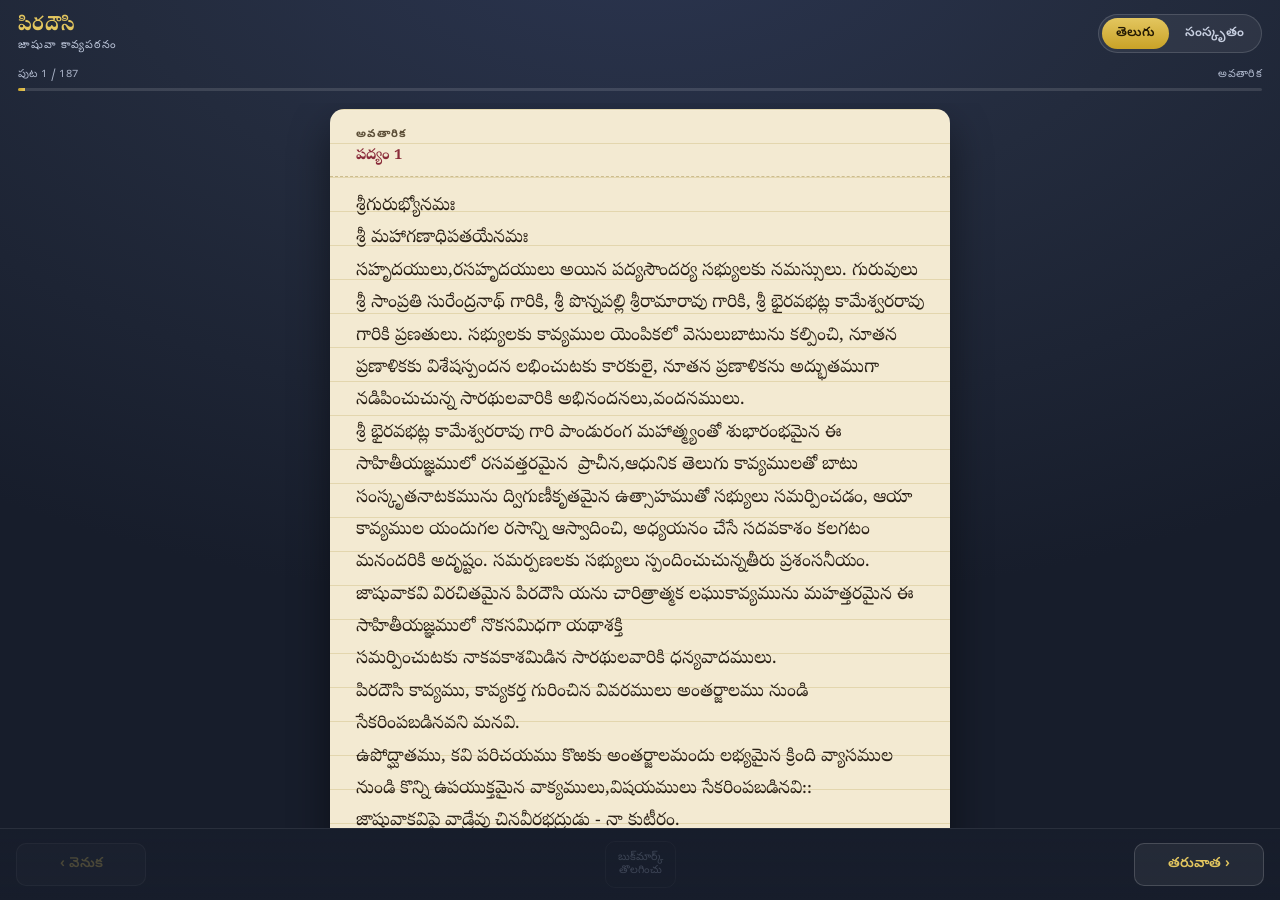
<file: index.html>
<!DOCTYPE html>
<html lang="te">
<head>
<meta charset="UTF-8">
<meta name="viewport" content="width=device-width, initial-scale=1, viewport-fit=cover">
<title>పిరదౌసి — కావ్యపఠనం</title>
<meta name="theme-color" content="#171d2b">
<meta name="description" content="గుర్రం జాషువా పిరదౌసి కావ్యం — తెలుగు మరియు సంస్కృత పఠనం">
<link rel="manifest" href="manifest.json">
<link rel="icon" href="icon-192.png">
<link rel="apple-touch-icon" href="icon-192.png">
<link rel="preconnect" href="https://fonts.googleapis.com">
<link rel="preconnect" href="https://fonts.gstatic.com" crossorigin>
<link href="https://fonts.googleapis.com/css2?family=Ramabhadra&family=Noto+Sans+Telugu:wght@400;500;600;700&family=Noto+Serif+Telugu:wght@400;500;600;700&display=swap" rel="stylesheet">
<link rel="stylesheet" href="style.css">
</head>
<body>

<div class="topbar">
  <div class="title-block">
    <span class="kav">పిరదౌసి</span>
    <span class="sub">జాషువా కావ్యపఠనం</span>
  </div>
  <div class="version-toggle" id="versionToggle">
    <button data-version="telugu" class="active">తెలుగు</button>
    <button data-version="sanskrit">సంస్కృతం</button>
  </div>
</div>

<div class="progress-row">
  <div class="progress-meta">
    <span id="progressLabel">పుట 1 / 1</span>
    <span id="asvasamLabel">—</span>
  </div>
  <div class="progress-track"><div class="progress-fill" id="progressFill"></div></div>
</div>

<div class="stage" id="stage">
  <div class="card-wrap" id="cardWrap">
    <div class="card" id="card">
      <!-- rendered by JS -->
    </div>
  </div>
</div>

<div class="footer-nav">
  <button class="nav-btn-footer" id="prevBtn" aria-label="previous">‹ వెనుక</button>
  <button class="clear-bookmark-btn" id="clearBookmarkBtn">బుక్‌మార్క్<br>తొలగించు</button>
  <button class="nav-btn-footer" id="nextBtn" aria-label="next">తరువాత ›</button>
</div>

<div id="resumeBanner" class="resume-banner" style="display:none;">
  <span id="resumeText" class="resume-text"></span>
  <div class="resume-actions">
    <button class="dismiss" id="resumeDismissBtn">వద్దు</button>
    <button id="resumeGoBtn">కొనసాగించు</button>
  </div>
</div>

<div class="toast" id="toast"></div>

<script src="firdowsi.js"></script>
<script src="telugu2sanskrit.js"></script>
<script src="app.js"></script>
<script>
  if("serviceWorker" in navigator){
    window.addEventListener("load", () => {
      navigator.serviceWorker.register("service-worker.js").catch(() => {});
    });
  }
</script>
</body>
</html>
</file>
<file: style.css>
:root{
    --ink:#1c2430;
    --paper:#f3ead2;
    --paper-shadow:#e3d6ae;
    --binding:#232b3d;
    --binding-deep:#171d2b;
    --gold:#c9a227;
    --gold-soft:#e3c65f;
    --maroon:#8a2d3b;
    --teal:#2f6f62;
    --line:#cdbd8e;
    --paper-text:#2a2015;
    --paper-text-soft:#5c4f38;
    --radius:14px;
    --serif: 'Noto Serif Telugu', 'Ramabhadra', serif;
    --sans: 'Noto Sans Telugu', sans-serif;
  }
  *{box-sizing:border-box;}
  html,body{height:100%;}
  body{
    margin:0;
    font-family:var(--sans);
    background:
      radial-gradient(1200px 700px at 50% -10%, #2b3550 0%, var(--binding) 45%, var(--binding-deep) 100%);
    color:var(--paper-text);
    display:flex;
    flex-direction:column;
    overflow:hidden;
  }

  /* ---------- Top bar ---------- */
  .topbar{
    flex:0 0 auto;
    display:flex;
    align-items:center;
    justify-content:space-between;
    padding:14px 18px;
    gap:12px;
    color:var(--paper);
  }
  .title-block{display:flex;flex-direction:column;line-height:1.15;}
  .title-block .kav{
    font-family:var(--serif);
    font-size:20px;
    font-weight:700;
    letter-spacing:.02em;
    color:var(--gold-soft);
  }
  .title-block .sub{
    font-size:11px;
    color:#b9c2d6;
    letter-spacing:.08em;
    margin-top:2px;
  }

  .version-toggle{
    display:flex;
    background:rgba(255,255,255,.06);
    border:1px solid rgba(255,255,255,.14);
    border-radius:999px;
    padding:3px;
    gap:2px;
  }
  .version-toggle button{
    border:none;
    background:transparent;
    color:#c7cfe0;
    font-family:var(--sans);
    font-size:13px;
    font-weight:600;
    padding:7px 14px;
    border-radius:999px;
    cursor:pointer;
    transition:background .2s, color .2s;
  }
  .version-toggle button.active{
    background:linear-gradient(180deg, var(--gold-soft), var(--gold));
    color:#241a04;
  }

  /* ---------- Progress ---------- */
  .progress-row{
    flex:0 0 auto;
    padding:0 18px 12px;
  }
  .progress-meta{
    display:flex;
    justify-content:space-between;
    font-size:11px;
    color:#a9b2c6;
    margin-bottom:6px;
    letter-spacing:.03em;
  }
  .progress-track{
    height:3px;
    background:rgba(255,255,255,.12);
    border-radius:3px;
    overflow:hidden;
  }
  .progress-fill{
    height:100%;
    background:linear-gradient(90deg, var(--gold), var(--gold-soft));
    width:0%;
    transition:width .25s ease;
  }

  /* ---------- Stage (fills remaining space, scrolls internally) ---------- */
  .stage{
    flex:1 1 auto;
    min-height:0;
    overflow-y:auto;
    padding:6px 12px 20px;
    display:flex;
    justify-content:center;
  }

  .card-wrap{
    width:100%;
    max-width:620px;
  }

  .card{
    position:relative;
    width:100%;
    background:var(--paper);
    border-radius:var(--radius);
    box-shadow:0 18px 40px rgba(0,0,0,.45), 0 2px 0 rgba(255,255,255,.04) inset;
    display:flex;
    flex-direction:column;
    background-image:
      linear-gradient(var(--paper-shadow) 1px, transparent 1px);
    background-size: 100% 34px;
  }

  .card-header{
    padding:16px 18px 10px;
    display:flex;
    align-items:flex-start;
    justify-content:space-between;
    gap:10px;
    border-bottom:1px dashed var(--line);
  }
  .badge-group{display:flex;flex-direction:column;gap:4px;}
  .asvasam-label{
    font-family:var(--sans);
    font-size:11px;
    font-weight:700;
    letter-spacing:.09em;
    text-transform:uppercase;
    color:var(--paper-text-soft);
  }
  .poem-no-label{
    font-family:var(--serif);
    font-size:15px;
    font-weight:700;
    color:var(--maroon);
  }

  .card-body{
    padding:14px 18px 10px;
  }
  .block-label{
    font-size:10.5px;
    font-weight:700;
    letter-spacing:.08em;
    text-transform:uppercase;
    margin-bottom:4px;
  }
  .block-label.tel{color:var(--maroon);}
  .block-label.sans{color:var(--teal);}
  .poem-text{
    font-family:var(--serif);
    font-size:18px;
    line-height:1.8;
    white-space:pre-wrap;
    color:var(--paper-text);
  }
  .sanskrit-block{
    margin-top:18px;
    padding-top:16px;
    border-top:1px dashed var(--line);
  }
  .sanskrit-pending{
    font-size:13px;
    font-style:italic;
    color:var(--paper-text-soft);
  }

  .section{margin-top:16px;}
  .section-toggle{
    display:flex;
    align-items:center;
    gap:6px;
    font-size:12px;
    font-weight:700;
    letter-spacing:.04em;
    color:var(--maroon);
    cursor:pointer;
    user-select:none;
    background:none;
    border:none;
    padding:0;
    font-family:var(--sans);
  }
  .section-toggle .chevron{
    transition:transform .2s;
    font-size:10px;
    display:inline-block;
  }
  .section-toggle.open .chevron{transform:rotate(90deg);}
  .section-content{
    display:none;
    margin-top:8px;
    font-size:14.5px;
    line-height:1.7;
    color:var(--paper-text-soft);
    white-space:pre-wrap;
  }
  .section-content.open{display:block;}

  .replies-list{
    margin-top:8px;
    display:flex;
    flex-direction:column;
    gap:10px;
  }
  .reply{
    background:rgba(138,45,59,.06);
    border-left:3px solid var(--maroon);
    border-radius:0 8px 8px 0;
    padding:8px 12px;
  }
  .reply.depth-1{margin-left:16px;border-left-color:var(--teal);background:rgba(47,111,98,.07);}
  .reply.depth-2{margin-left:32px;}
  .reply.depth-3plus{margin-left:44px;}
  .reply .reply-sender{
    font-size:11.5px;
    font-weight:700;
    color:var(--maroon);
  }
  .reply.depth-1 .reply-sender, .reply.depth-2 .reply-sender, .reply.depth-3plus .reply-sender{color:var(--teal);}
  .reply .reply-text{
    font-size:13.5px;
    line-height:1.55;
    white-space:pre-wrap;
    margin-top:2px;
  }
  .reply .reply-ref{
    font-size:10.5px;
    color:var(--paper-text-soft);
    margin-bottom:3px;
    font-style:italic;
  }

  .card-footer{
    padding:10px 18px 16px;
    display:flex;
    justify-content:space-between;
    align-items:center;
    font-size:11px;
    color:var(--paper-text-soft);
    border-top:1px dashed var(--line);
    margin-top:6px;
    gap:10px;
    flex-wrap:wrap;
  }
  .footer-sender{font-weight:700;}

  /* ---------- Bottom nav bar ---------- */
  .footer-nav{
    flex:0 0 auto;
    display:flex;
    align-items:center;
    justify-content:space-between;
    gap:10px;
    padding:12px 16px calc(12px + env(safe-area-inset-bottom));
    background:linear-gradient(0deg, rgba(23,29,43,1), rgba(23,29,43,.9));
    border-top:1px solid rgba(255,255,255,.08);
  }
  .nav-btn-footer{
    flex:1 1 0;
    max-width:130px;
    display:flex;
    align-items:center;
    justify-content:center;
    gap:6px;
    padding:11px 10px;
    border-radius:10px;
    border:1px solid rgba(255,255,255,.16);
    background:rgba(255,255,255,.06);
    color:var(--gold-soft);
    font-family:var(--sans);
    font-size:14px;
    font-weight:600;
    cursor:pointer;
    transition:background .2s, opacity .2s;
  }
  .nav-btn-footer:hover{background:rgba(255,255,255,.14);}
  .nav-btn-footer:disabled{opacity:.25; cursor:default;}
  .clear-bookmark-btn{
    flex:0 0 auto;
    display:flex;
    align-items:center;
    justify-content:center;
    padding:9px 12px;
    border-radius:10px;
    border:1px solid rgba(255,255,255,.1);
    background:transparent;
    color:#8f9ab0;
    font-family:var(--sans);
    font-size:11px;
    cursor:pointer;
    text-align:center;
    line-height:1.25;
  }
  .clear-bookmark-btn:hover{color:#c7cfe0; border-color:rgba(255,255,255,.22);}
  .clear-bookmark-btn:disabled{opacity:.3; cursor:default;}

  /* ---------- Resume banner ---------- */
  .resume-banner{
    position:fixed;
    left:50%;
    bottom:84px;
    transform:translateX(-50%);
    background:var(--binding);
    border:1px solid var(--gold);
    color:#f1e7d0;
    padding:14px 16px;
    border-radius:12px;
    display:flex;
    flex-direction:column;
    align-items:stretch;
    gap:10px;
    font-size:13px;
    z-index:35;
    box-shadow:0 10px 30px rgba(0,0,0,.5);
    width:min(320px, 92vw);
  }
  .resume-banner .resume-text{
    text-align:center;
    line-height:1.4;
  }
  .resume-banner .resume-actions{
    display:flex;
    gap:8px;
  }
  .resume-banner button{
    flex:1 1 0;
    border:none;
    background:var(--gold);
    color:#241a04;
    font-weight:700;
    font-size:13px;
    padding:10px 12px;
    border-radius:8px;
    cursor:pointer;
    white-space:nowrap;
  }
  .resume-banner .dismiss{
    background:rgba(255,255,255,.08);
    color:#c7cfe0;
    font-weight:600;
  }

  .toast{
    position:fixed;
    top:14px;
    left:50%;
    transform:translateX(-50%);
    font-size:12px;
    background:var(--binding);
    color:var(--gold-soft);
    padding:7px 14px;
    border-radius:8px;
    opacity:0;
    pointer-events:none;
    transition:opacity .2s;
    z-index:40;
    box-shadow:0 8px 22px rgba(0,0,0,.4);
  }
  .toast.show{opacity:1;}

  ::-webkit-scrollbar{width:6px;}
  ::-webkit-scrollbar-thumb{background:var(--line); border-radius:3px;}

  /* ---------- Responsive ---------- */
  .topbar{ padding-top:calc(14px + env(safe-area-inset-top)); }

  @media (min-width:640px){
    .card-header{ padding:18px 26px 10px; }
    .card-body{ padding:14px 26px 10px; }
    .card-footer{ padding:10px 26px 18px; }
  }

  @media (max-width:380px){
    .title-block .kav{ font-size:18px; }
    .title-block .sub{ font-size:10px; }
    .version-toggle button{ padding:6px 10px; font-size:12px; }
    .poem-text{ font-size:16.5px; }
    .nav-btn-footer{ font-size:13px; padding:10px 6px; }
    .clear-bookmark-btn{ font-size:10px; padding:8px 8px; }
  }
</file>
